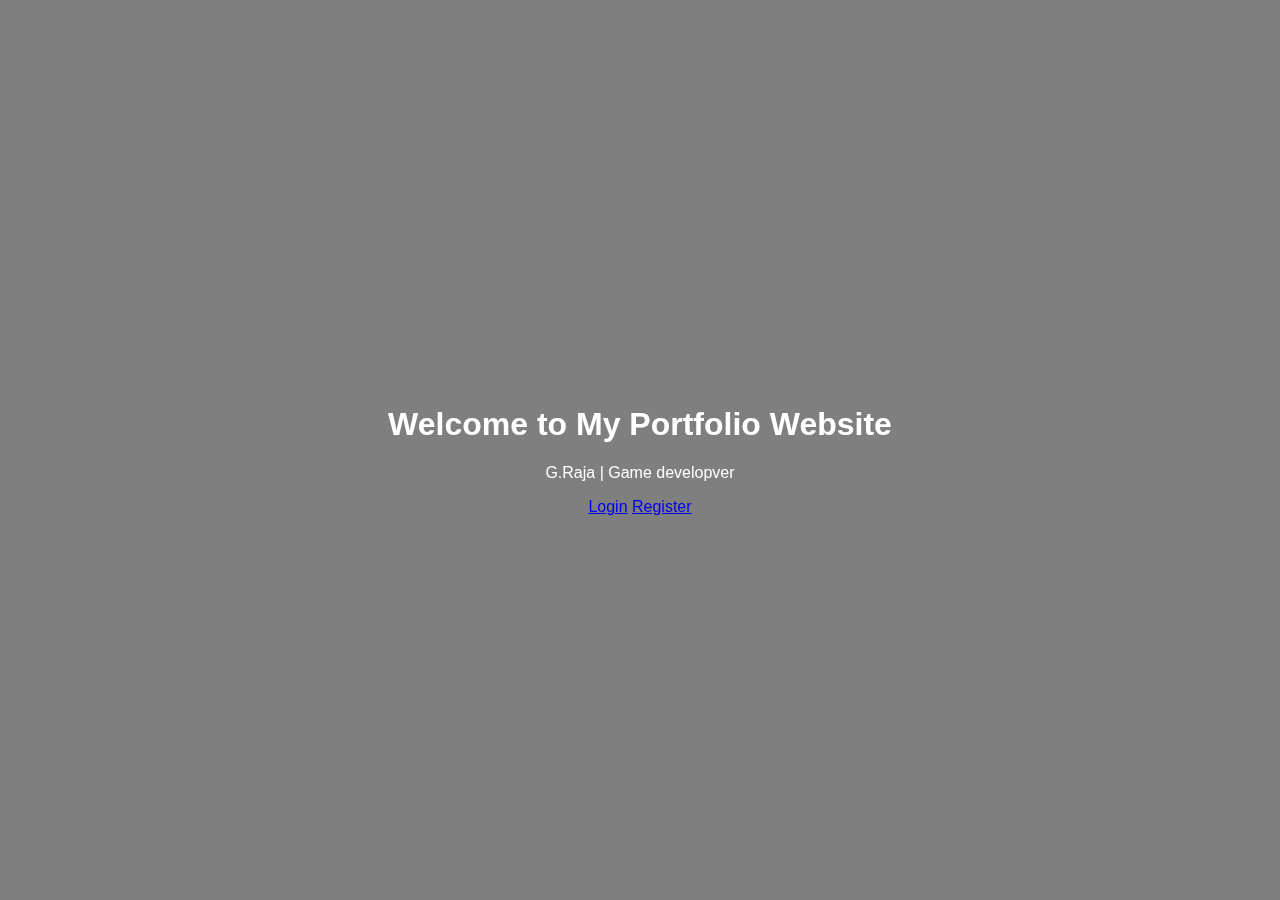
<file: index.html>
<!DOCTYPE html>
<html lang="en">
<head>
    <meta charset="UTF-8">
    <meta name="viewport" content="width=device-width, initial-scale=1.0">
    <title>Home</title>
    <link rel="stylesheet" href="styles.css">
</head>
<body>
    <div class="overlay"></div>
    <div class="content">
        <h1>Welcome to My Portfolio Website</h1>
        <p>G.Raja | Game developver</p>
        <a href="login.html" class="btn">Login</a>
        <a href="register.html" class="btn">Register</a>
    </div>
</body>
</html>
</file>
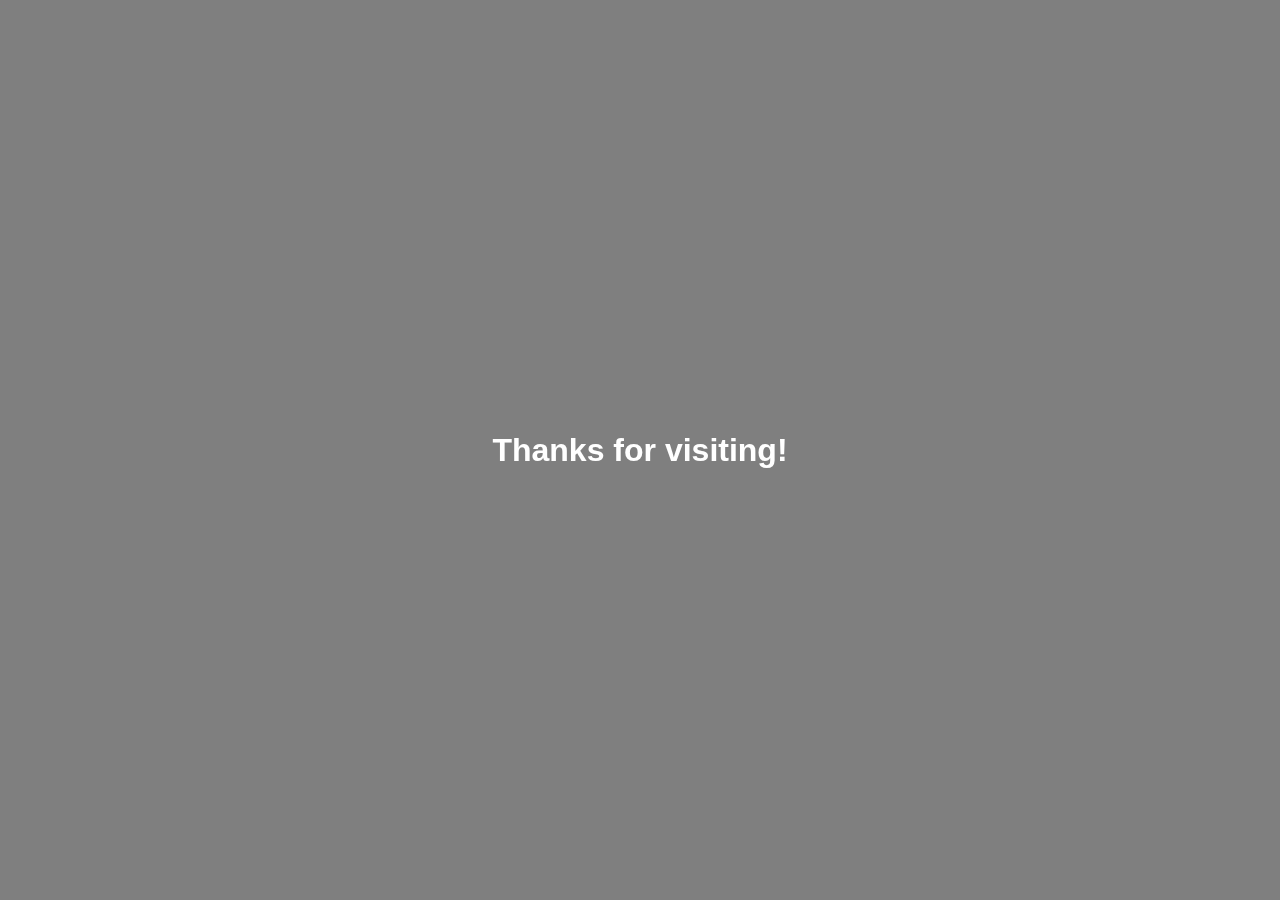
<file: exit.html>
<!DOCTYPE html>
<html lang="en">
<head>
    <meta charset="UTF-8">
    <meta name="viewport" content="width=device-width, initial-scale=1.0">
    <title>Exit</title>
    <link rel="stylesheet" href="styles.css">
</head>
<body>
    <h1>Thanks for visiting!</h1>
</body>
</html>
</file>
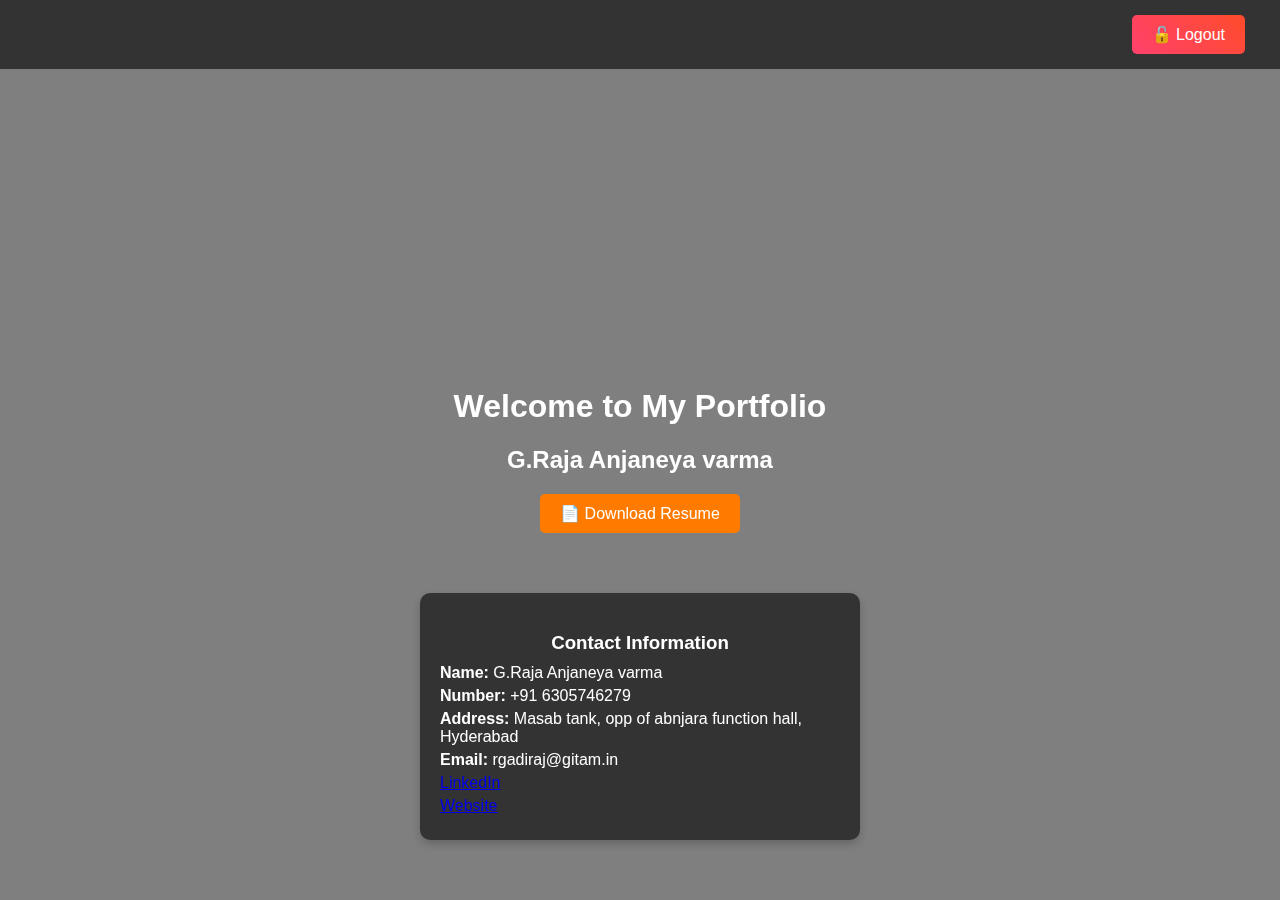
<file: home.html>
<!DOCTYPE html>
<html lang="en">
<head>
    <meta charset="UTF-8">
    <meta name="viewport" content="width=device-width, initial-scale=1.0">
    <title>Portfolio</title>
    <link rel="stylesheet" href="styles.css">
    <style>
        .navbar {
            display: flex;
            justify-content: flex-end;
            align-items: center;
            padding: 15px;
            position: absolute;
            top: 0;
            right: 0;
            width: 100%;
            background: rgba(0, 0, 0, 0.6);
        }
        .logout-btn {
            background: linear-gradient(45deg, #ff416c, #ff4b2b);
            color: white;
            border: none;
            padding: 10px 20px;
            border-radius: 5px;
            cursor: pointer;
            transition: 0.3s;
            margin-right: 20px;
        }
        .logout-btn:hover {
            transform: scale(1.05);
        }
        .contact-box {
            max-width: 400px;
            margin: 40px auto;
            padding: 20px;
            background: rgba(0, 0, 0, 0.6);
            border-radius: 10px;
            text-align: left;
            color: white;
            box-shadow: 0 4px 8px rgba(0, 0, 0, 0.2);
            position: absolute;
            bottom: 20px;
            left: 50%;
            transform: translateX(-50%);
        }
        .contact-box h3 {
            margin-bottom: 10px;
            text-align: center;
        }
        .contact-box p {
            margin: 5px 0;
        }
    </style>
</head>
<body>
    <div class="navbar">
        <button class="logout-btn" onclick="logout()">🔓 Logout</button>
    </div>
    <div class="welcome-section">
        <h1>Welcome to My Portfolio</h1>
        <h2>G.Raja Anjaneya varma</h2>
        <a href="https://drive.google.com/file/d/1F6RxrQZg7BYFkEhX3l0d1E7zfv0i3wH3/view?usp=sharing" target="_blank" class="resume-btn">📄 Download Resume</a>
    </div>
    <div class="contact-box">
        <h3>Contact Information</h3>
        <p><strong>Name:</strong> G.Raja Anjaneya varma</p>
        <p><strong>Number:</strong> +91 6305746279</p>
        <p><strong>Address:</strong> Masab tank, opp of abnjara function hall, Hyderabad</p>
        <p><strong>Email:</strong> rgadiraj@gitam.in</p>
        <p><strong></strong> <a href="https://www.linkedin.com/in/rajaanjaneyavarma-rajaanjaneyavarmagadiraju-21a454302?utm_source=share&utm_campaign=share_via&utm_content=profile&utm_medium=android_app" target="_blank">LinkedIn</a></p>
        <p><strong></strong> <a href="https://rajavarmag.github.io/website/" target="_blank">Website</a></p>
    </div>
    <script>
        function logout() {
            sessionStorage.removeItem("loggedInUser");
            window.location.href = "exit.html";
        }
    </script>
</body>
</html>
</file>
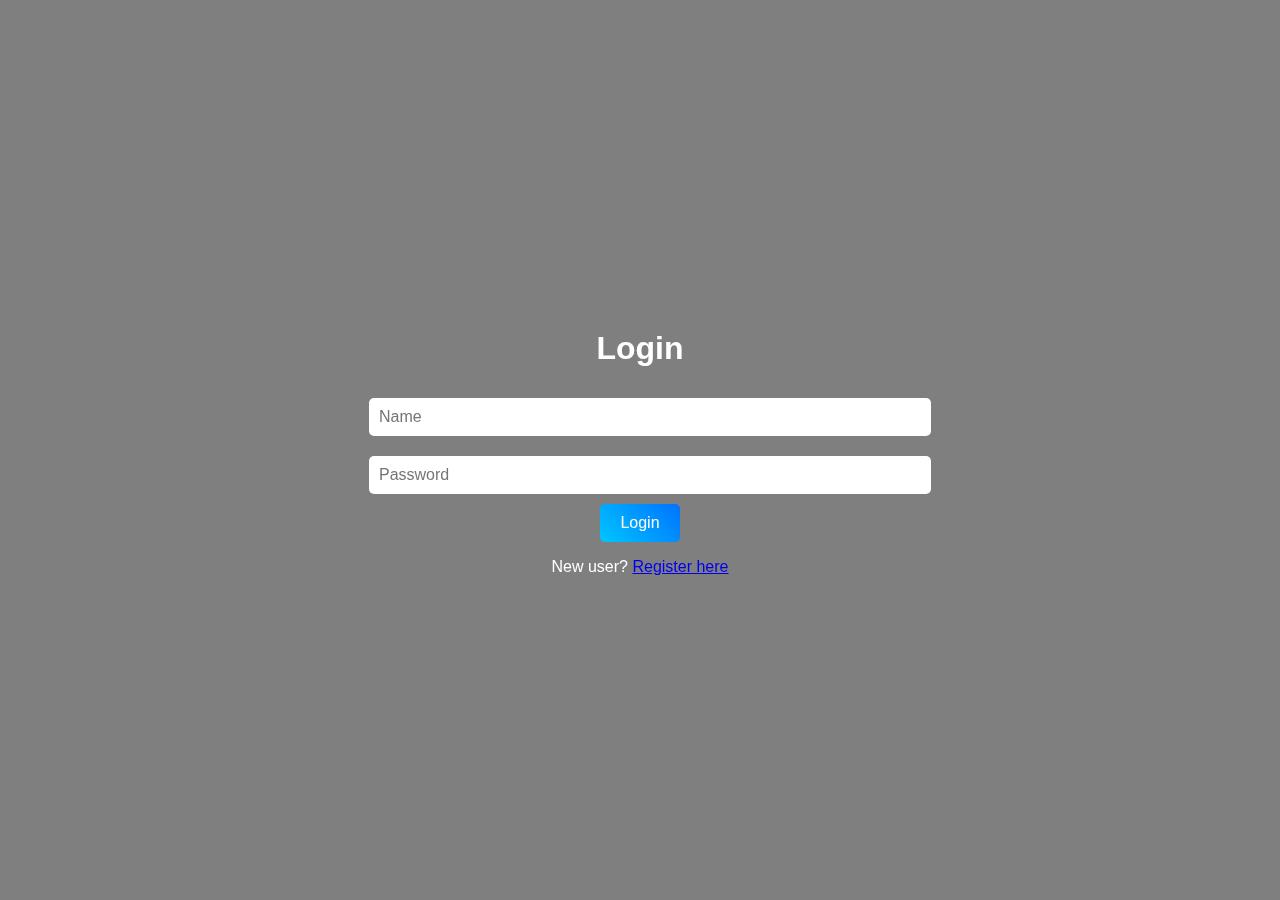
<file: login.html>
<!DOCTYPE html>
<html lang="en">
<head>
    <meta charset="UTF-8">
    <meta name="viewport" content="width=device-width, initial-scale=1.0">
    <title>Login</title>
    <link rel="stylesheet" href="styles.css">
</head>
<body>
    <div class="login-container">
        <h1>Login</h1>
        <form id="loginForm">
            <input type="text" id="loginName" placeholder="Name" required autocomplete="off">
            <input type="password" id="loginPassword" placeholder="Password" required autocomplete="off">
            <button type="submit">Login</button>
        </form>
        <p>New user? <a href="register.html">Register here</a></p>
    </div>
    <script src="script.js"></script>
</body>
</html>
</file>
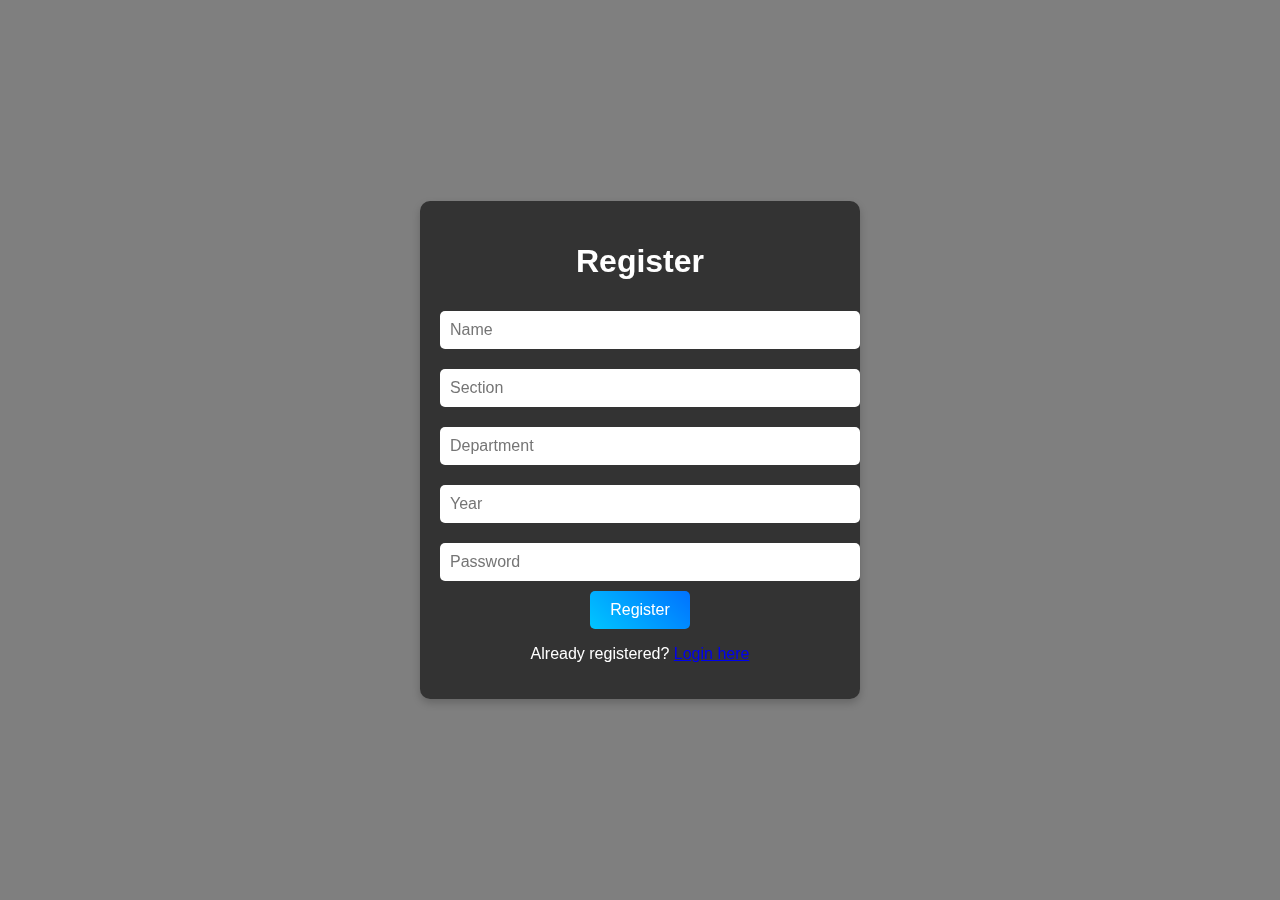
<file: register.html>
<!DOCTYPE html>
<html lang="en">
<head>
    <meta charset="UTF-8">
    <meta name="viewport" content="width=device-width, initial-scale=1.0">
    <title>Register</title>
    <link rel="stylesheet" href="styles.css">
</head>
<body>
    <div class="register-container">
        <h1>Register</h1>
        <form id="registerForm">
            <input type="text" id="name" placeholder="Name" required>
            <input type="text" id="section" placeholder="Section" required>
            <input type="text" id="department" placeholder="Department" required>
            <input type="text" id="year" placeholder="Year" required>
            <input type="password" id="password" placeholder="Password" required>
            <button type="submit">Register</button>
        </form>
        <p>Already registered? <a href="login.html">Login here</a></p>
    </div>
    <script src="script.js"></script>
</body>
</html>
</file>
<file: styles.css>
body {
    font-family: 'Poppins', sans-serif;
    margin: 0;
    padding: 0;
    background: url('https://images.unsplash.com/photo-1511512578047-dfb367046420?q=80&w=1742&auto=format&fit=crop&ixlib=rb-4.0.3&ixid=M3wxMjA3fDB8MHxwaG90by1wYWdlfHx8fGVufDB8fHx8fA%3D%3D') no-repeat center center fixed;
    background-size: cover;
    color: white;
    text-align: center;
    position: relative;
    display: flex;
    justify-content: center;
    align-items: center;
    height: 100vh;
}

body::before {
    content: "";
    position: absolute;
    top: 0;
    left: 0;
    width: 100%;
    height: 100%;
    background: rgba(0, 0, 0, 0.5);
    backdrop-filter: blur(10px);
    z-index: -1;
}

nav {
    background: rgba(0, 0, 0, 0.8);
    padding: 15px 0;
    text-align: center;
}

button {
    background: linear-gradient(45deg, #00c6ff, #0072ff);
    color: white;
    cursor: pointer;
    font-size: 16px;
    padding: 10px 20px;
    border: none;
    border-radius: 5px;
    transition: 0.3s;
}

button:hover {
    transform: scale(1.05);
}

.container, .register-container {
    max-width: 400px;
    margin: auto;
    padding: 20px;
    background: rgba(0, 0, 0, 0.6);
    border-radius: 10px;
    text-align: center;
    box-shadow: 0 4px 8px rgba(0, 0, 0, 0.2);
}

input, select {
    width: 100%;
    padding: 10px;
    margin: 10px 0;
    border: none;
    border-radius: 5px;
    font-size: 16px;
}

.resume-btn {
    display: inline-block;
    padding: 10px 20px;
    background: #ff7b00;
    color: white;
    text-decoration: none;
    border-radius: 5px;
    transition: 0.3s;
}

.resume-btn:hover {
    background: #ff4500;
}
</file>
